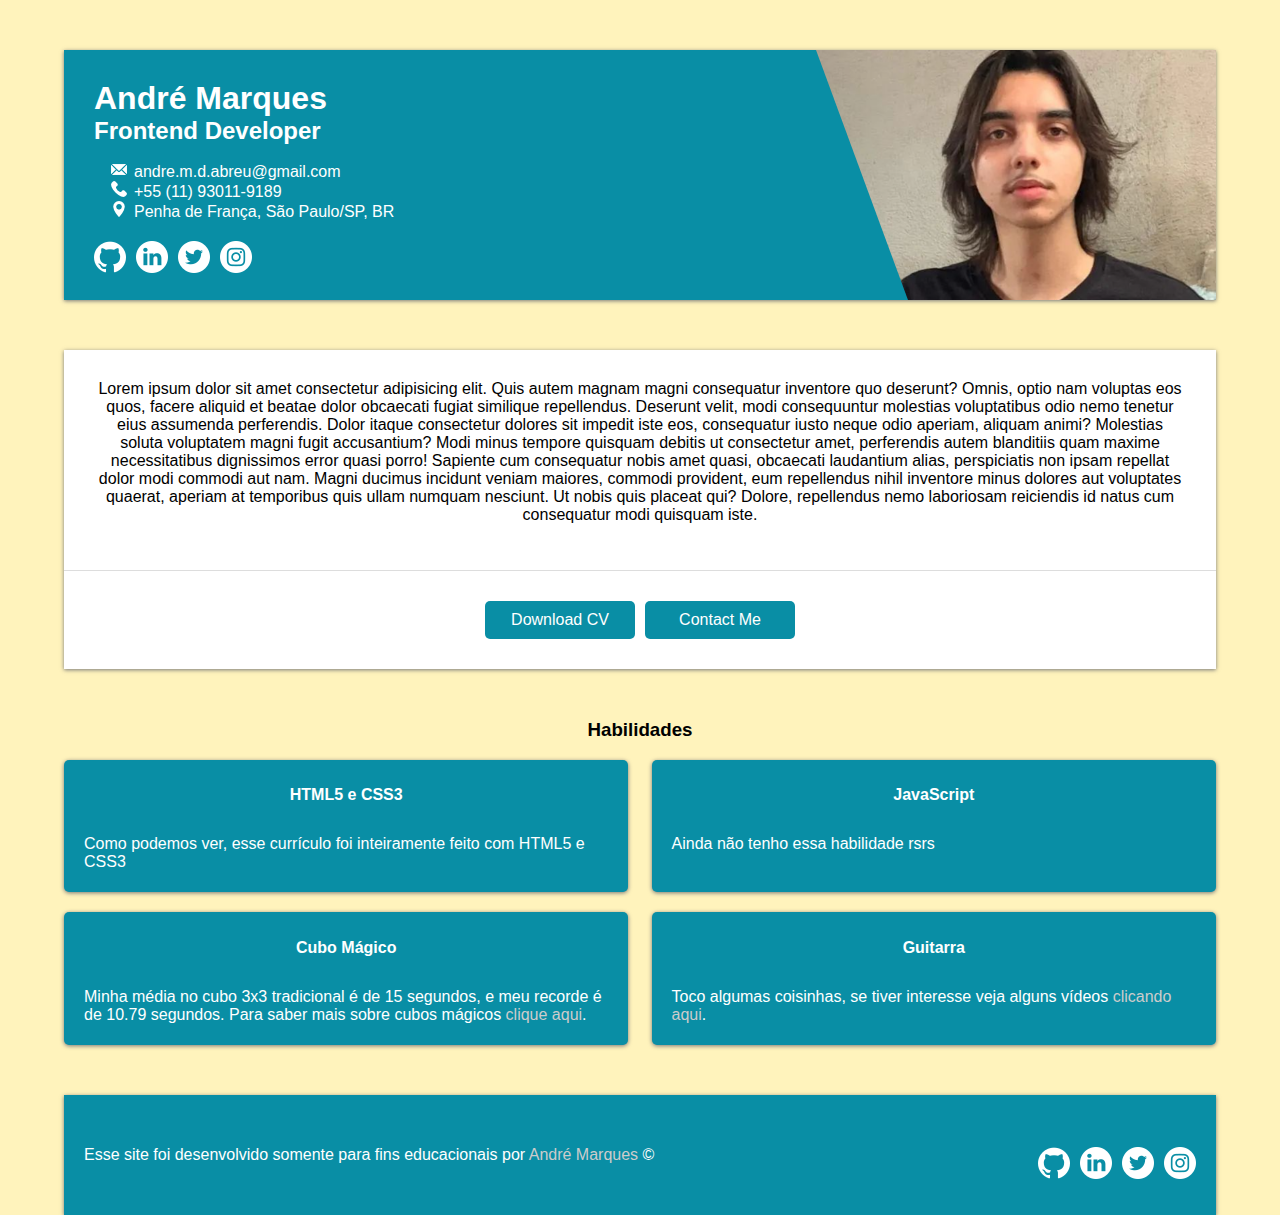
<file: index.html>
<!DOCTYPE html>
<html lang="pt-br">
<head>
    <meta charset="UTF-8">
    <meta http-equiv="X-UA-Compatible" content="IE=edge">
    <meta name="viewport" content="width=device-width, initial-scale=1.0">
    <link rel="stylesheet" href="assets/css/style.css">
    <link rel="shortcut icon" href="assets/icons/sloth-icon.png" type="image/x-icon">
    <title>CV André Marques</title>
</head>
<body>
    <header>
        <div id="text-apresentation">
            <h1>André Marques</h1>
            <h2>Frontend Developer</h2>
            <ul>
                <li id="email"><a href="mailto:andre.m.d.abreu@gmail.com" target="_blank">andre.m.d.abreu@gmail.com</a></li>
                <li id="tel"><a href="tel:+5511930119189" target="_blank">+55 (11) 93011-9189</a></li>
                <li id="home-address"><a href="https://www.google.com/maps/place/R.+Carlos+Meira+-+Penha+de+Fran%C3%A7a,+S%C3%A3o+Paulo+-+SP,+03605-010/@-23.5199431,-46.5506362,17z/data=!3m1!4b1!4m6!3m5!1s0x94ce5e53456745cb:0xdde042608837f64b!8m2!3d-23.5199928!4d-46.5483124!16s%2Fg%2F1td59rjn" target="_blank">Penha de França, São Paulo/SP, BR</a></li>
            </ul>
            <div id="icons-header">
                <a href="https://github.com/slothandre" target="_blank"><img src="assets/icons/github.png" alt="GitHub Icon"></a>
                <a href="https://www.linkedin.com/in/andr%C3%A9-marques-de-abreu-543003226/" target="_blank"><img src="assets/icons/linkedin.png" alt="LinkedIn Icon"></a>
                <a href="https://twitter.com/slothandre" target="_blank"><img src="assets/icons/twitter.png" alt="Twitter Icon"></a>
                <a href="https://www.instagram.com/sloth.andre/" target="_blank"><img src="assets/icons/instagram.png" alt="Instagram Icon"></a>
            </div>
        </div>
        <img src="assets/images/foto-andre-perfil.png" alt="foto de perfil">
    </header>
    <section id="about-me">
        <p>Lorem ipsum dolor sit amet consectetur adipisicing elit. Quis autem magnam magni consequatur inventore quo deserunt? Omnis, optio nam voluptas eos quos, facere aliquid et beatae dolor obcaecati fugiat similique repellendus. Deserunt velit, modi consequuntur molestias voluptatibus odio nemo tenetur eius assumenda perferendis. Dolor itaque consectetur dolores sit impedit iste eos, consequatur iusto neque odio aperiam, aliquam animi? Molestias soluta voluptatem magni fugit accusantium? Modi minus tempore quisquam debitis ut consectetur amet, perferendis autem blanditiis quam maxime necessitatibus dignissimos error quasi porro! Sapiente cum consequatur nobis amet quasi, obcaecati laudantium alias, perspiciatis non ipsam repellat dolor modi commodi aut nam. Magni ducimus incidunt veniam maiores, commodi provident, eum repellendus nihil inventore minus dolores aut voluptates quaerat, aperiam at temporibus quis ullam numquam nesciunt. Ut nobis quis placeat qui? Dolore, repellendus nemo laboriosam reiciendis id natus cum consequatur modi quisquam iste.</p>
        <div id="buttons-section">
            <a href="assets/docs/Currículo_AndréMarques.pdf" download="cv-andre-marques">Download CV</a>
            <a href="mailto:andre.m.d.abreu@gmail.com">Contact Me</a>
        </div>
    </section>
    <section id="habilidades">
        <h3>Habilidades</h3>
        <div id="container-hab">
            <div class="hab-itens">
                <h4>HTML5 e CSS3</h4>
                <p>Como podemos ver, esse currículo foi inteiramente feito com HTML5 e CSS3</p>
            </div>
            <div class="hab-itens">
                <h4>JavaScript</h4>
                <p>Ainda não tenho essa habilidade rsrs</p>
            </div>
            <div class="hab-itens">
                <h4>Cubo Mágico</h4>
                <p>Minha média no cubo 3x3 tradicional é de 15 segundos, e meu recorde é de 10.79 segundos. Para saber mais sobre cubos mágicos <a href="cedo.html">clique aqui</a>.</p>
            </div>
            <div class="hab-itens">
                <h4>Guitarra</h4>
                <p>Toco algumas coisinhas, se tiver interesse veja alguns vídeos <a href="cedo.html">clicando aqui</a>.</p>
            </div>
        </div>
    </section>
    <footer>
        <div id="footer">
            <p>Esse site foi desenvolvido somente para fins educacionais por <a href="">André Marques</a> &copy;</p>
            <div id="footer-icons">
                <a href="https://github.com/slothandre" target="_blank"><img src="assets/icons/github.png" alt="GitHub Icon"></a>
                <a href="https://www.linkedin.com/in/andr%C3%A9-marques-de-abreu-543003226/" target="_blank"><img src="assets/icons/linkedin.png" alt="LinkedIn Icon"></a>
                <a href="https://twitter.com/slothandre" target="_blank"><img src="assets/icons/twitter.png" alt="Twitter Icon"></a>
                <a href="https://www.instagram.com/sloth.andre/" target="_blank"><img src="assets/icons/instagram.png" alt="Instagram Icon"></a>
            </div>
        </div>
    </footer>
</body>
</html>
</file>
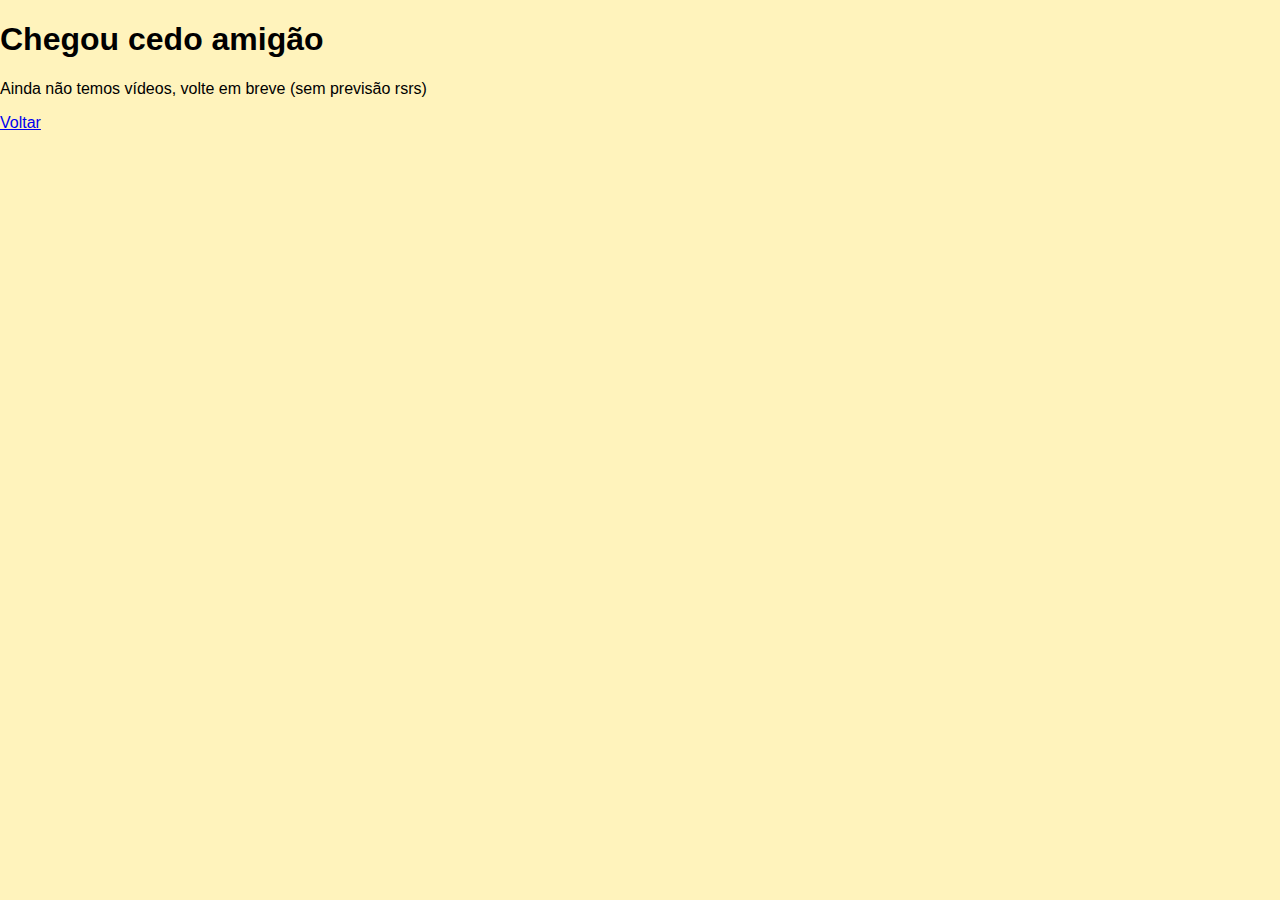
<file: cedo.html>
<!DOCTYPE html>
<html lang="pt-br">
    <head>
        <meta charset="UTF-8">
        <meta http-equiv="X-UA-Compatible" content="IE=edge">
        <meta name="viewport" content="width=device-width, initial-scale=1.0">
        <link rel="stylesheet" href="assets/css/style.css">
        <link rel="shortcut icon" href="assets/icons/sloth-icon.png" type="image/x-icon">
        <title>Cedo demais</title>
    </head>
<body>
    <h1>Chegou cedo amigão</h1>
    <p>Ainda não temos vídeos, volte em breve (sem previsão rsrs)</p>
    <a href="index.html">Voltar</a>
</body>
</html>
</file>
<file: assets/css/style.css>
* {
    box-sizing: border-box;
    font-family: Arial;
}
body {
    margin: 0;
    background-color: #fff3bc;
}
header {
    display: flex;
    background-color: #098ea5;
    margin: 50px auto;
    display: flex;
    justify-content: space-between;
    height: 250px;
    box-shadow: 0px 1px 4px #777;
    width: 90vw;
}
#text-apresentation {
    color: #FFF;
    margin: 30px;
}
#text-apresentation h1,
#text-apresentation h2 {
    margin: 0;
}
#text-apresentation a {
    text-decoration: none;
    color: #FFF;
}
#text-apresentation a:hover {
    text-decoration: underline;
}
#email {
    list-style-image: url(../icons/email-white.png);
}
#tel {
    list-style-image: url(../icons/phone-call.png);
}
#home-address {
    list-style-image: url(../icons/maps-and-flags.png);
}
#icons-header,
#footer-icons {
    margin-top: 20px;
    display: flex;
    gap: 10px;
}
#icons-header a:hover,
#footer-icons a:hover {
    filter: brightness(90%);
}
img[alt^="foto"] {
    clip-path: polygon(0 0, 100% 0, 100% 100%, 23% 100%);
    max-height: 100%;
    width: 400px;
    height: 400px;
    object-fit: cover;
}
#about-me {
    margin: auto;
    margin-bottom: 50px;
    width: 90vw;
    background-color: #FFF;
    box-shadow: 0px 1px 4px #777;
}
#about-me p {
    text-align: center;
    padding: 30px;
}
#buttons-section {
    border-top: 1px solid #DDD;
    padding: 30px;
    display: flex;
    justify-content: center;
    gap: 10px;
}
#buttons-section a {
    background-color: #098ea5;
    width: 150px;
    text-decoration: none;
    color: #FFF;
    text-align: center;
    padding: 10px 0;
    border-radius: 5px;
}
#buttons-section a:hover {
    background-color: #077588;
}
#habilidades {
    margin: auto;
    width: 90vw;
}
#habilidades h3 {
    text-align: center;
}
#container-hab {
    display: flex;
    justify-content: space-between;
    flex-wrap: wrap;
    row-gap: 20px;
}
.hab-itens {
    width: 49%;
    background-color: #098ea5;
    color: #FFF;
    border-radius: 5px;
    box-shadow: 0px 1px 4px #777;
}
.hab-itens a,
#footer a {
    text-decoration: none;
    color: #CCC;
}
.hab-itens a:hover,
#footer a:hover {
    color: #AAA;
}
.hab-itens h4,
.hab-itens p,
#footer p {
    padding: 5px 20px;
}
.hab-itens h4 {
    text-align: center;
}
#footer {
    display: flex;
    justify-content: space-between;
    align-items: center;
    height: 120px;
    width: 90vw;
    background-color: #098ea5;
    margin: auto;
    margin-top: 50px;
    color: #FFF;
    box-shadow: 0px 1px 4px #777;
}
#footer-icons {
    padding-right: 20px;
}
@media screen and (max-width: 700px) {
    header {
        flex-direction: column;
        align-items: center;
        height: 550px;
    }
    img[alt^="foto"] {
        /* clip-path: circle(50% at 50% 50%); */
        clip-path: none;
        border-radius: 50%;
        width: 300px;
    }
    .container-hab {
        flex-direction: column;
    }
    .hab-itens {
        width: 100%;
    }
    #icons-header {
        justify-content: center;
    }
}
@media screen and (max-width: 400px) {
    #footer {
        height: 150px;
    }
}
</file>
